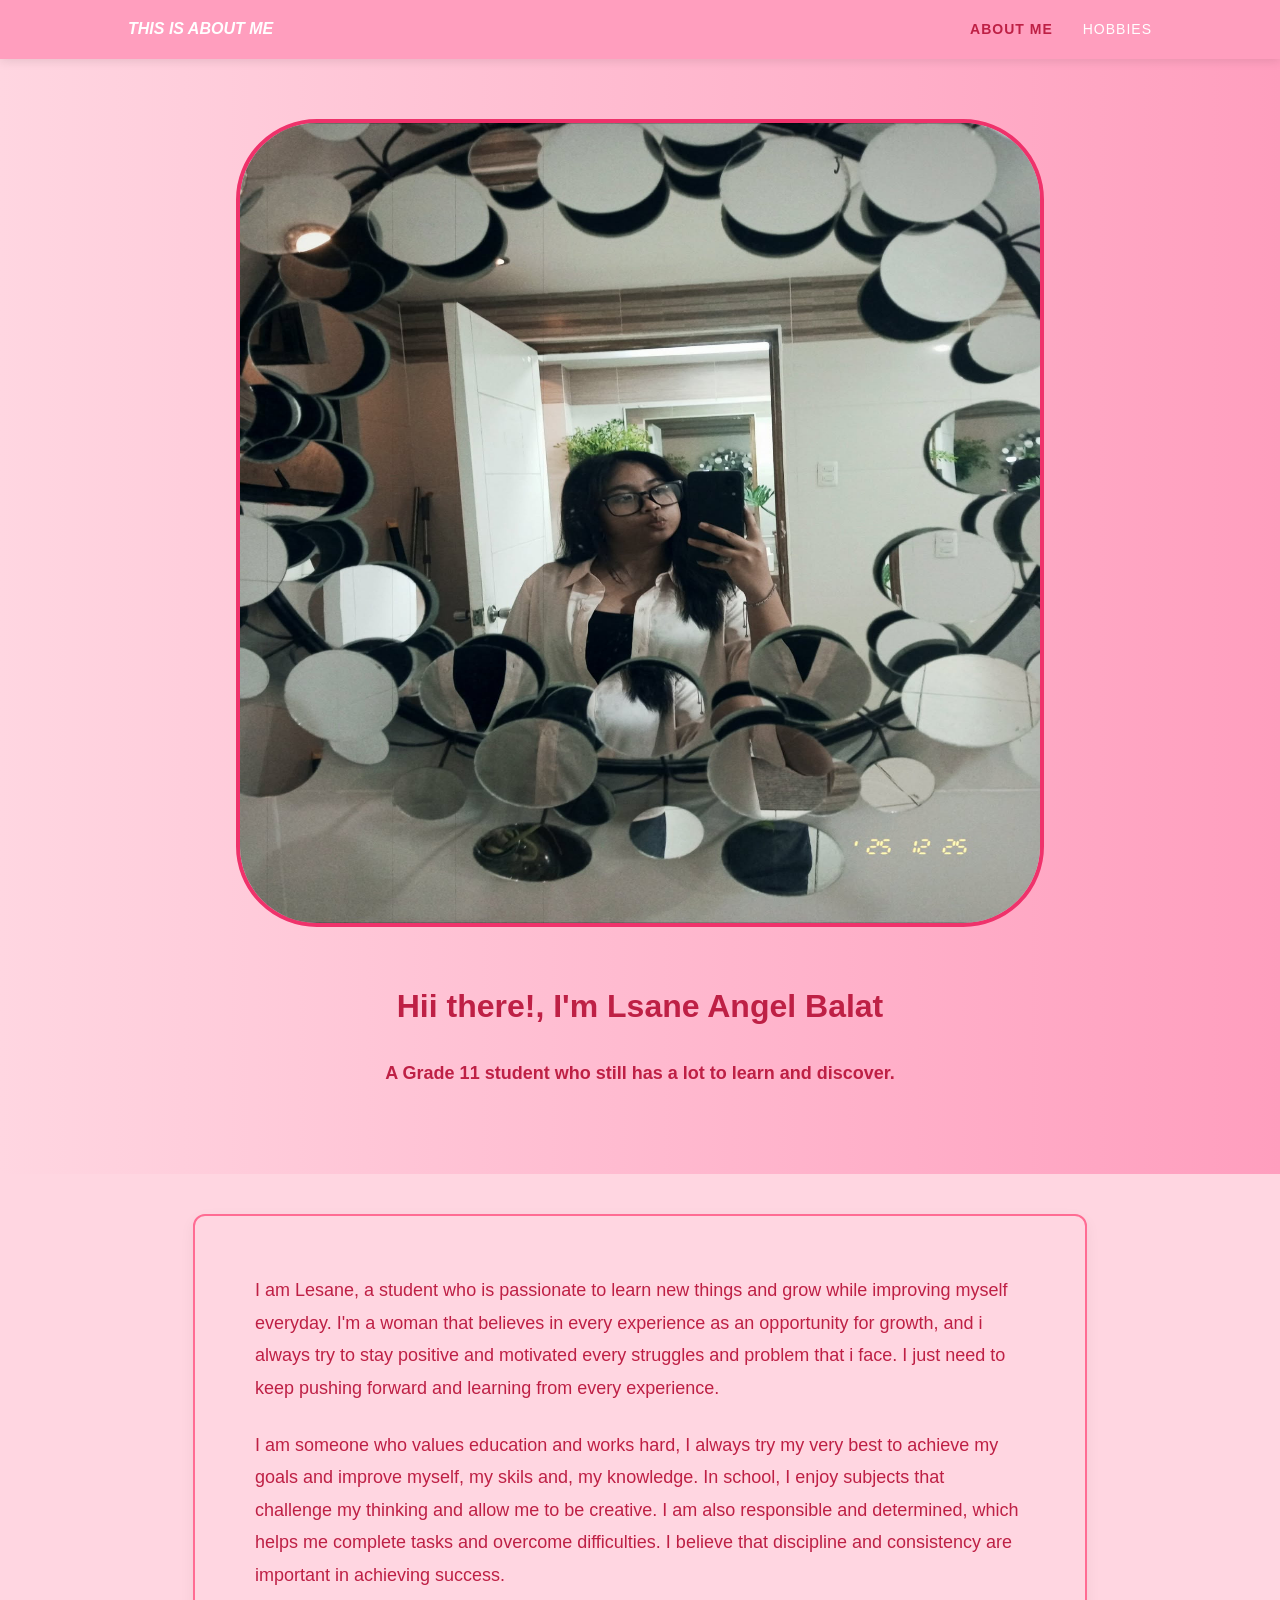
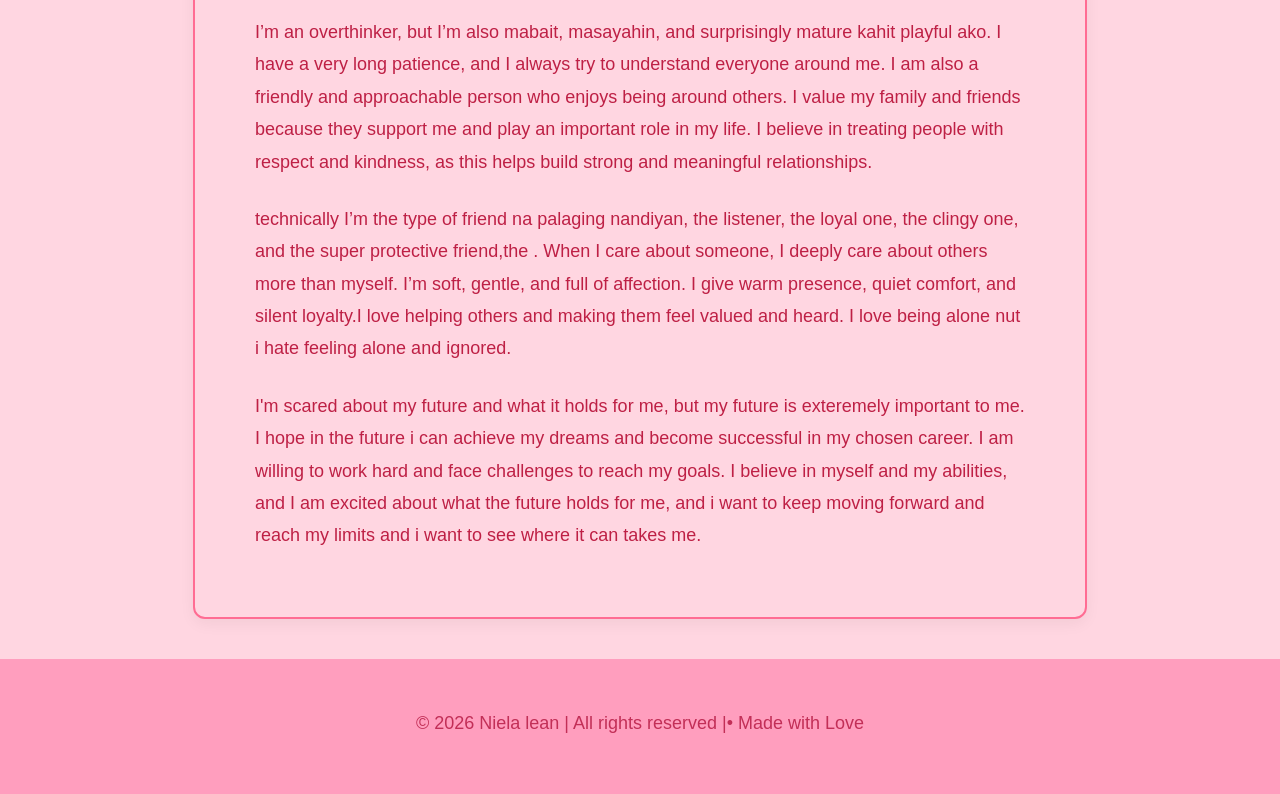
<file: index.html>
<!DOCTYPE html>
<html lang="en">
<head>
    <meta charset="UTF-8">
    <meta name="viewport" content="width=device-width, initial-scale=1.0">
    <title>THIS IS ABOUT ME</title>
    <link rel="stylesheet" href="style.css">
</head>
<body>
    <nav id="navbar">
        <div class="logo"><strong><em>THIS IS ABOUT ME</em></strong></div>
        <ul>
            <li><a href="index.html" class="active">About Me</a></li>
            <li><a href="hobbies.html">Hobbies</a></li>
        </ul>
    </nav>

    <header class="hero">
        <img src="pfp lean.jfif" alt="me core" class="profile-pic">
        <h1>Hii there!, I'm Lsane Angel Balat</h1>
        <p><strong>A Grade 11 student who still has a lot to learn and discover.</strong></p>
    </header>

    <main class="content">
        <section class="text-block">
            <p>I am Lesane, a student who is passionate to learn new things and grow while improving myself everyday. I'm a woman that believes in every experience as an opportunity for growth, and i always try to stay positive and motivated every struggles and problem that i face. I just need to keep pushing forward and learning from every experience.</p>
            
            <p>I am someone who values education and works hard, I always try my very best to achieve my goals and improve myself, my skils and, my knowledge. In school, I enjoy subjects that challenge my thinking and allow me to be creative. I am also responsible and determined, which helps me complete tasks and overcome difficulties. I believe that discipline and consistency are important in achieving success.</p>
            
            <p>I’m an overthinker, but I’m also mabait, masayahin, and surprisingly mature kahit playful ako. I have a very long patience, and I always try to understand everyone around me. I am also a friendly and approachable person who enjoys being around others. I value my family and friends because they support me and play an important role in my life. I believe in treating people with respect and kindness, as this helps build strong and meaningful relationships.</p>
            
            <p>technically I’m the type of friend na palaging nandiyan, the listener, the loyal one, the clingy one, and the super protective friend,the . When I care about someone, I deeply care about others more than myself.  I’m soft, gentle, and full of affection. I give warm presence, quiet comfort, and silent loyalty.I love helping others and making them feel valued and heard. I love being alone nut i hate feeling alone and ignored.</p>
            
            <p>I'm scared about my future and what it holds for me, but my future is exteremely important to me. I hope in the future i can achieve my dreams and become successful in my chosen career. I am willing to work hard and face challenges to reach my goals. I believe in myself and my abilities, and I am excited about what the future holds for me, and i want to keep moving forward and reach my limits and i want to see where it can takes me. </p>
        </section>
    </main>

    <footer>
        <p>&copy; 2026 Niela lean | All rights reserved |• Made with Love</p>
    </footer>

    <script src="script.js"></script>
</body>
</html>
</file>
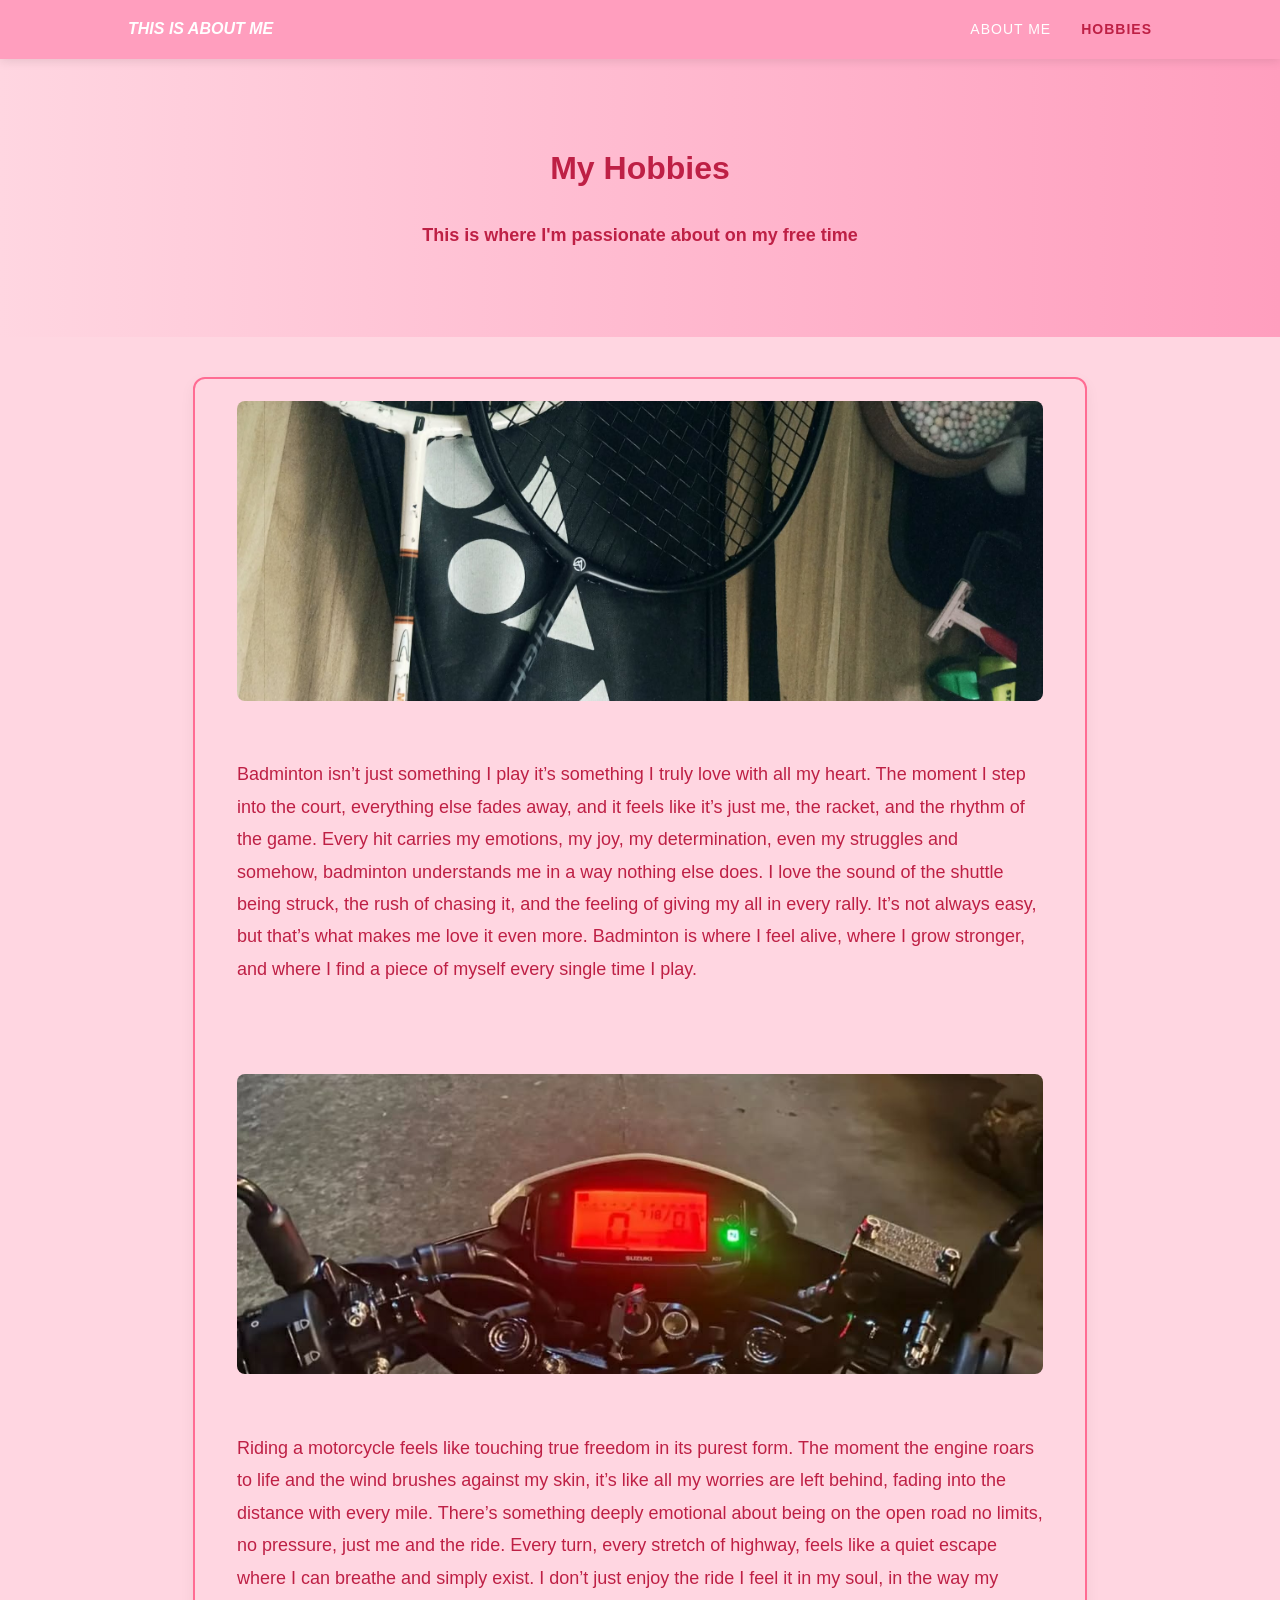
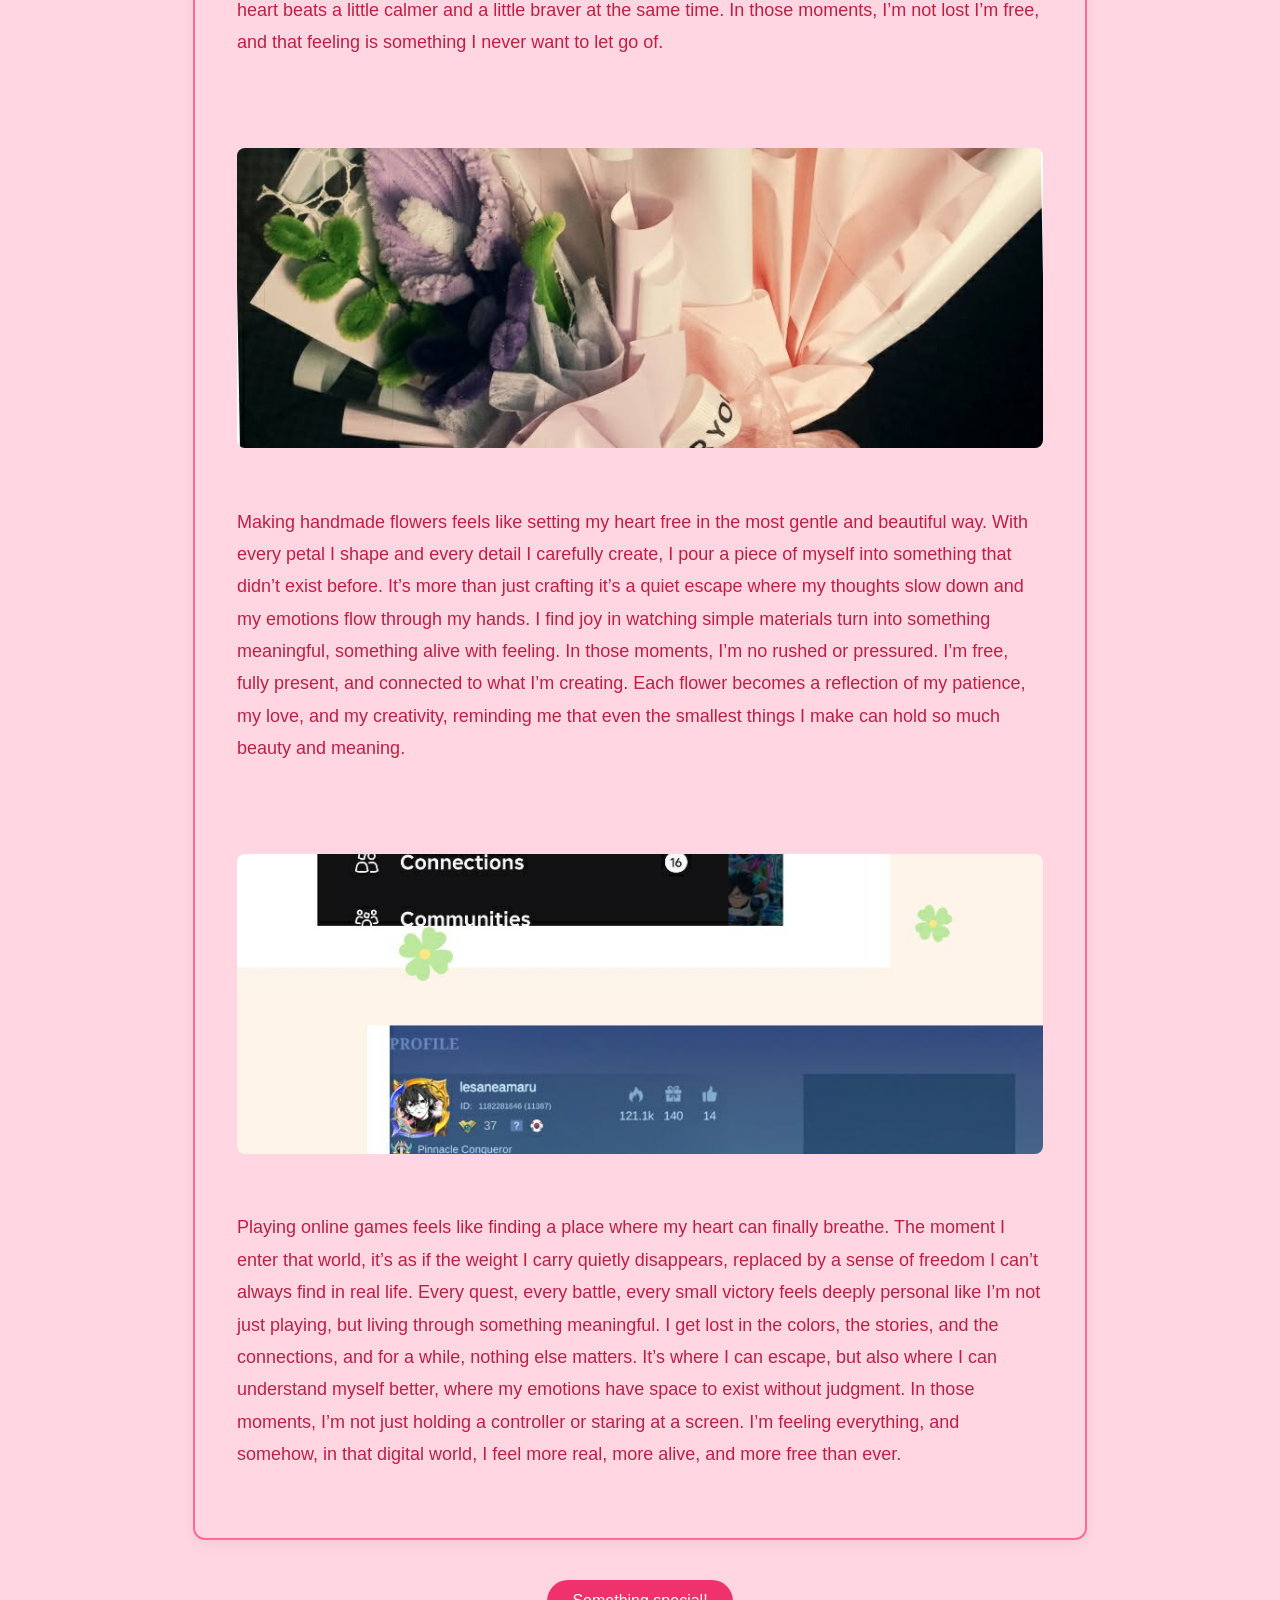
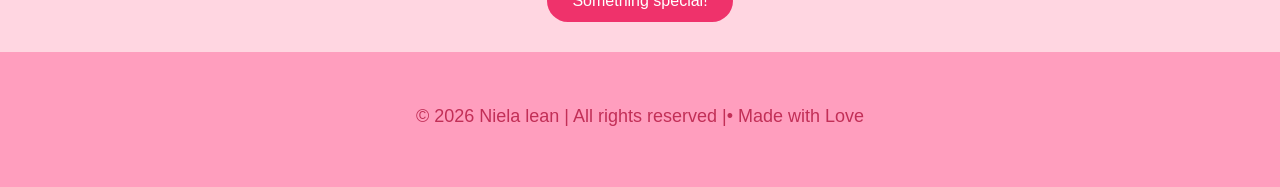
<file: hobbies.html>
<!DOCTYPE html>
<html lang="en">
<head>
    <meta charset="UTF-8">
    <meta name="viewport" content="width=device-width, initial-scale=1.0">
    <title>MY HOBBIES</title>
    <link rel="stylesheet" href="style.css">
</head>
<body>
    <nav id="navbar">
        <div class="logo"><strong><em>THIS IS ABOUT ME</em></strong></div>
        <ul>
            <li><a href="index.html">About Me</a></li>
            <li><a href="hobbies.html" class="active">Hobbies</a></li>
        </ul>
    </nav>

    <header class="hero">
        <h1>My Hobbies</h1>
        <p><strong>This is where I'm passionate about on my free time</strong></p>
    </header>

    <main class="content">
    <div class="hobby-container">
        <section class="hobby-card" onclick="hobbyClick('Playing badminton')">
            <img src="Badminton.jfif" alt="badminton" class="hobby-img">
            <p>Badminton isn’t just something I play it’s something I truly love with all my heart. The moment I step into the court, everything else fades away, and it feels like it’s just me, the racket, and the rhythm of the game. Every hit carries my emotions, my joy, my determination, even my struggles and somehow, badminton understands me in a way nothing else does. I love the sound of the shuttle being struck, the rush of chasing it, and the feeling of giving my all in every rally. It’s not always easy, but that’s what makes me love it even more. Badminton is where I feel alive, where I grow stronger, and where I find a piece of myself every single time I play.</p>
        </section>
        
        <section class="hobby-card" onclick="hobbyClick('Riding a motor')">
            <img src="motor.jfif" alt="motorcycle" class="hobby-img">
            <p>Riding a motorcycle feels like touching true freedom in its purest form. The moment the engine roars to life and the wind brushes against my skin, it’s like all my worries are left behind, fading into the distance with every mile. There’s something deeply emotional about being on the open road no limits, no pressure, just me and the ride. Every turn, every stretch of highway, feels like a quiet escape where I can breathe and simply exist. I don’t just enjoy the ride I feel it in my soul, in the way my heart beats a little calmer and a little braver at the same time. In those moments, I’m not lost I’m free, and that feeling is something I never want to let go of.</p>
        </section>

        <section class="hobby-card" onclick="hobbyClick('Making a handmade flowers')">
            <img src="flowers.jfif" alt="handmade flowers" class="hobby-img">
            <p>Making handmade flowers feels like setting my heart free in the most gentle and beautiful way. With every petal I shape and every detail I carefully create, I pour a piece of myself into something that didn’t exist before. It’s more than just crafting it’s a quiet escape where my thoughts slow down and my emotions flow through my hands. I find joy in watching simple materials turn into something meaningful, something alive with feeling. In those moments, I’m no rushed or pressured. I’m free, fully present, and connected to what I’m creating. Each flower becomes a reflection of my patience, my love, and my creativity, reminding me that even the smallest things I make can hold so much beauty and meaning.</p>
        </section>

        <section class="hobby-card" onclick="hobbyClick('Playing online games')">
            <img src="my games.jfif" alt="online games" class="hobby-img">
            <p>Playing online games feels like finding a place where my heart can finally breathe. The moment I enter that world, it’s as if the weight I carry quietly disappears, replaced by a sense of freedom I can’t always find in real life. Every quest, every battle, every small victory feels deeply personal like I’m not just playing, but living through something meaningful. I get lost in the colors, the stories, and the connections, and for a while, nothing else matters. It’s where I can escape, but also where I can understand myself better, where my emotions have space to exist without judgment. In those moments, I’m not just holding a controller or staring at a screen. I’m feeling everything, and somehow, in that digital world, I feel more real, more alive, and more free than ever.</p>
        </section>

    </div>
</main>

<button id="welcome-btn">Something special! </button>


<footer>
        <p>&copy;  2026 Niela lean | All rights reserved |• Made with Love</p>
    </footer>

    <script src="script.js"></script>
</body>
</html>
</file>
<file: style.css>
body {
    font-family: 'Helvetica Neue', Poppins, Arial, sans-serif;
    margin: 0;
    line-height: 1.8;
    color:#be2045;
    background-color: #ffd6e1;
}

#navbar {
    background: #ff9ebe;
    color:#ffffff;
    display: flex;
    justify-content: space-between;
    align-items: center;
    padding: 15px 10%;
    position: sticky;
    top: 0;
    box-shadow: 0 2px 10px #0000001a;
}

#navbar ul {
    list-style: none;
    margin: 0;
    display: flex;
}

#navbar li { margin-left: 30px; }

#navbar a {
    color:#ffffff;
    text-decoration: none;
    text-transform: uppercase;
    font-size: 14px;
    letter-spacing: 1px;
}

#navbar a.active { color: #be2045; font-weight: bold; }
 
.hero {
    background: linear-gradient(to right, #ffd6e1 0%, #ff9ebe 100%);
    color: #be2045;
    text-align: center;
    padding: 60px 20px;
}

.profile-pic {
    width: 800px;
    height: 800px;
    border-radius: 10%;
    border: 4px solid #ef326b;
    margin-bottom: 20px;
}

.content {
    max-width: 850px;
    margin: 40px auto;
    padding: 0 20px;
    background: #ffd6e1;
    border:#ff6c93 2px solid;
    border-radius: 12px;
    box-shadow: 0 5px 15px #0000000d;
}

.text-block, .hobby-section { padding: 40px; }

p { margin-bottom: 25px; font-size: 18px; }

button#welcome-btn {
    display: block;
    margin: 30px auto;
    padding: 12px 25px;
    background-color: #ef326b;
    color: #fff;
    border: none;
    border-radius: 25px;
    font-size: 16px;
    cursor: pointer;
}

.hobby-img {
    width: 100%;
    height: 300px;
    object-fit: cover;
    border-radius: 8px;
    margin-bottom: 30px;
}

.hobby-card {
    padding: 20px;
    margin-bottom: 20px;
    border: 2px solid transparent;
    transition: all 0.3s ease;
    border-radius: 10px;
}

.hobby-card:hover {
    background-color: #ff6c93;
    border-color: #ef326b;
    transform: translateY(-5px); 
    box-shadow: 0 10px 20px #0000001a;
}

.hobby-card:active {
    transform: scale(0.98);
    background-color: #ff6c93;
}

footer {
    background:#ff9ebe;
    color:#c22f57;
    text-align: center;
    padding: 30px;
    font-size: 14px;
}
</file>
